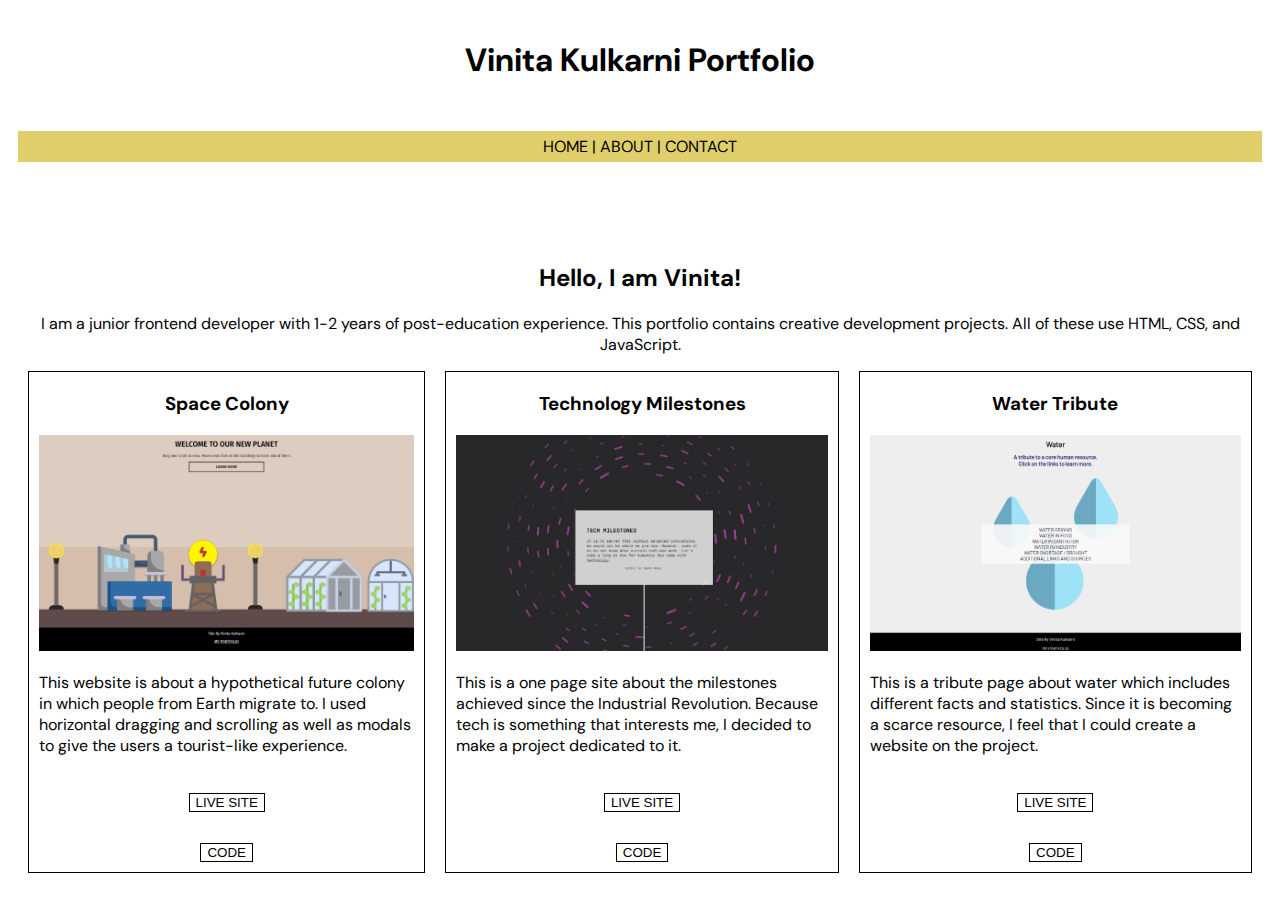
<file: index.html>
<!DOCTYPE html>
<html lang="en">
  <head>
    <title>Vinita Kulkarni Portfolio</title>
    <meta charset="utf-8">
    <meta name="viewport" content="width=device-width, initial-scale=1, shrink-to-fit=no">
    <link rel="stylesheet" href="style.css" />
</head>
  <body>
    <h1><a href="index.html">Vinita Kulkarni Portfolio</a></h1>
    
    <nav>
      <span><a href="index.html">HOME</a></span> |
      <span><a href="about.html">ABOUT</a></span> |
      <span><a href="contact.html">CONTACT</a></span>
    </nav>
      <h2 class="h2-1">Hello, I am Vinita!</h2>
      <p class="home">
        I am a junior frontend developer with 1-2 years of post-education experience. This portfolio contains creative development projects. All of these use HTML, CSS, and JavaScript.
      </p>

      <div class="main">
        
        <div class="card">
          <div>
            <h3>Space Colony</h3>
            <img src="Assets/Space_Colony_Screenshot.png" class="main-image" alt="Image">
            <br>
          </div>
          <div>
            <p>
              This website is about a hypothetical future colony in which people from Earth migrate to. I used horizontal dragging and scrolling as well as modals to give the users a tourist-like experience.
            </p>
            <br>
            <a href="https://vinitakworks.github.io/space-colony/"><button class="button">LIVE SITE</button></a>
            <br>
            <a href="https://github.com/VinitaKWorks/space-colony"><button class="button">CODE</button></a>
          </div>
        </div>
        
        
        <div class="card">
          <div>
            <h3>Technology Milestones</h3>
            <img src="Assets/Tech_Milestones_Screenshot.png" class="main-image" alt="Image">
            <br>
          </div>
          <div>
            <p>
              This is a one page site about the milestones achieved since the Industrial Revolution. Because tech is something that interests me, I decided to make a project dedicated to it.
            </p>
            <br>
            <a href="https://vinitakworks.github.io/tech-timeline/"><button class="button">LIVE SITE</button></a>
            <br>
            <a href="https://github.com/VinitaKWorks/tech-timeline"><button class="button">CODE</button></a>
          </div>
        </div>

        <div class="card">
          <div>
            <h3>Water Tribute</h3>
            <img src="Assets/Water_Site_Screenshot.png" class="main-image" alt="Image">
            <br>
          </div>
          <div>
            <p>
              This is a tribute page about water which includes different facts and statistics. Since it is becoming a scarce resource, I feel that I could create a website on the project.           
            </p>
            <br>
            <a href="https://vinitakworks.github.io/water-site/"><button class="button" >LIVE SITE</button></a>
            <br>
            <a href="https://github.com/VinitaKWorks/water-site"><button class="button">CODE</button></a>
          </div>
        </div>

      </div>

        
    </body>
</html>
</file>
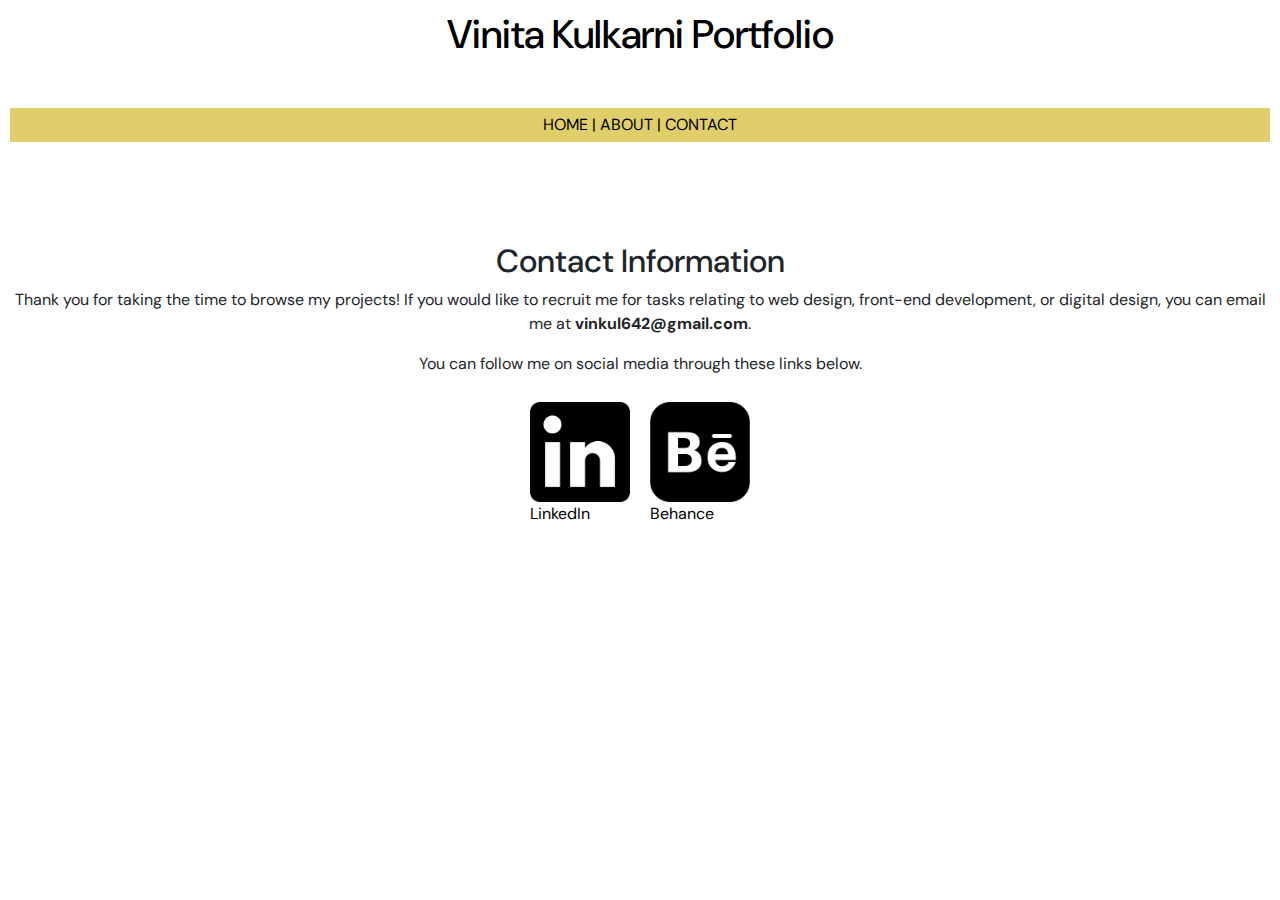
<file: contact.html>
<!doctype html>
<html lang="en">
  <head>
    <title>Vinita Kulkarni Portfolio</title>
    <meta charset="utf-8">
    <meta name="viewport" content="width=device-width, initial-scale=1, shrink-to-fit=no">

    <script src="https://code.jquery.com/jquery-3.3.1.slim.min.js" integrity="sha384-q8i/X+965DzO0rT7abK41JStQIAqVgRVzpbzo5smXKp4YfRvH+8abtTE1Pi6jizo" crossorigin="anonymous"></script>
    <script src="https://cdnjs.cloudflare.com/ajax/libs/popper.js/1.14.7/umd/popper.min.js" integrity="sha384-UO2eT0CpHqdSJQ6hJty5KVphtPhzWj9WO1clHTMGa3JDZwrnQq4sF86dIHNDz0W1" crossorigin="anonymous"></script>
    <script src="https://stackpath.bootstrapcdn.com/bootstrap/4.3.1/js/bootstrap.min.js" integrity="sha384-JjSmVgyd0p3pXB1rRibZUAYoIIy6OrQ6VrjIEaFf/nJGzIxFDsf4x0xIM+B07jRM" crossorigin="anonymous"></script>
    <link rel="stylesheet" href="https://stackpath.bootstrapcdn.com/bootstrap/4.3.1/css/bootstrap.min.css" integrity="sha384-ggOyR0iXCbMQv3Xipma34MD+dH/1fQ784/j6cY/iJTQUOhcWr7x9JvoRxT2MZw1T" crossorigin="anonymous">
    <link rel="stylesheet" href="style.css" />
</head>
  <body>
    <h1><a href="index.html">Vinita Kulkarni Portfolio</a></h1>
    
    <nav>
      <span><a href="index.html">HOME</a></span> |
      <span><a href="about.html">ABOUT</a></span> |
      <span><a href="contact.html">CONTACT</a></span>
    </nav>
    
    <h2 class="h2-1">Contact Information</h2>  
    
    <p class="contact">
      Thank you for taking the time to browse my projects!
      If you would like to recruit me for tasks relating to web design, front-end development, or digital design, you can email me 
      at <b>vinkul642@gmail.com</b>.
    </p>
    
    <p class="contact">
      You can follow me on social media through these links below.
    </p>
    
  <div class="contact-container">
    <div class="contact1">
      <a href="https://www.linkedin.com/in/vinitakulkarni8980ba181/">
      <img src="Assets/Linked_In_Logo.png"
      width="100px" height="auto" alt="LinkedIn">
      <p class="contact2">LinkedIn</p>
      </a>
    </div>
    <div class="contact2">
      <a href="https://www.behance.net/vinitakulkarni">
      <img src="Assets/Behance_Logo.png"
      width="100px" height="auto" alt="Behance">
      <p class="contact2">Behance</p>
      </a>
    </div>
  </div>
  </body>
</html>
</file>
<file: style.css>
@import url('https://fonts.googleapis.com/css2?family=DM+Sans&display=swap');

* {
  box-sizing: border-box;
}

body, html {
  font-family: 'DM Sans', sans-serif;
  padding: 5px 5px 5px 5px;
  position: relative;
  overflow-x: hidden;
}
 
h1, h2, h3 {
  text-align: center;
}

nav {
  text-align: center;
  color: black;
  background-color: #DFCE6A;
  padding: 5px 5px 5px 5px;
  margin-bottom: 100px;
  margin-top: 50px;
}

nav a {
  color: black;
  text-decoration: none;
}

nav a:hover {
  color: black;
  background-color: #FFE699;
  padding: 5px 5px 5px 5px;
}
 
img {
  object-fit: contain;
  max-width: 100%;
}

a {
  color: black;
  text-decoration: none;
}

button[class="button"] {
  border: 1px solid black;
  background-color: #FFFFFF;
  text-align: center;
  width: auto;
  height: auto;
  display: block;
  margin-left: auto;
  margin-right: auto;
  margin-bottom: 10px;
}

button[class="button"]:hover {
  background-color: #DFCE6A;
  cursor: pointer;
}

.home {
  text-align: center;
}

.main {
  display: flex;
}

.main div {
  margin-left: 10px;
  margin-right: 10px;
}

.card {
  border: 0.5px solid black;
}

.about-page {
  display: flex;
}

.about-page div:nth-child(2) {
  text-align: left;
  padding-right: 50px;
}

.about-img {
  max-width: 100%;
  max-height: 60%;
}

.h2-2 {
  text-align: left;
}

.contact {
  text-align: center;
  display: block;
  margin-left: auto;
  margin-right: auto;
}

.contact-container {
  display: flex;
  width: 600px;
  margin-left: auto;
  margin-right: auto;
  align-items: center;
  justify-content: center;
}

.contact-container div:nth-child(1) {
  text-align: justify;
}

.contact-container div {
  padding: 10px;
}

@media only screen and (max-width: 800px) {
  .main {
    display: block;
  }
  .card{
    width: auto;
    margin-top: 30px;
  }
  .about-page {
    display: block;
    width: 90%;
    margin-left: auto;
    margin-right: auto;
  }
  .h2-2 {
    text-align: center;
  }
  .about-page div:nth-child(2) {
    text-align: left;
    padding-right: 0;
  }
  .about-page p {
    text-align: justify;
  }
  .about-img {
    width: auto;
    max-height: 500px;
    margin-bottom: 20px;
  }
}
</file>
